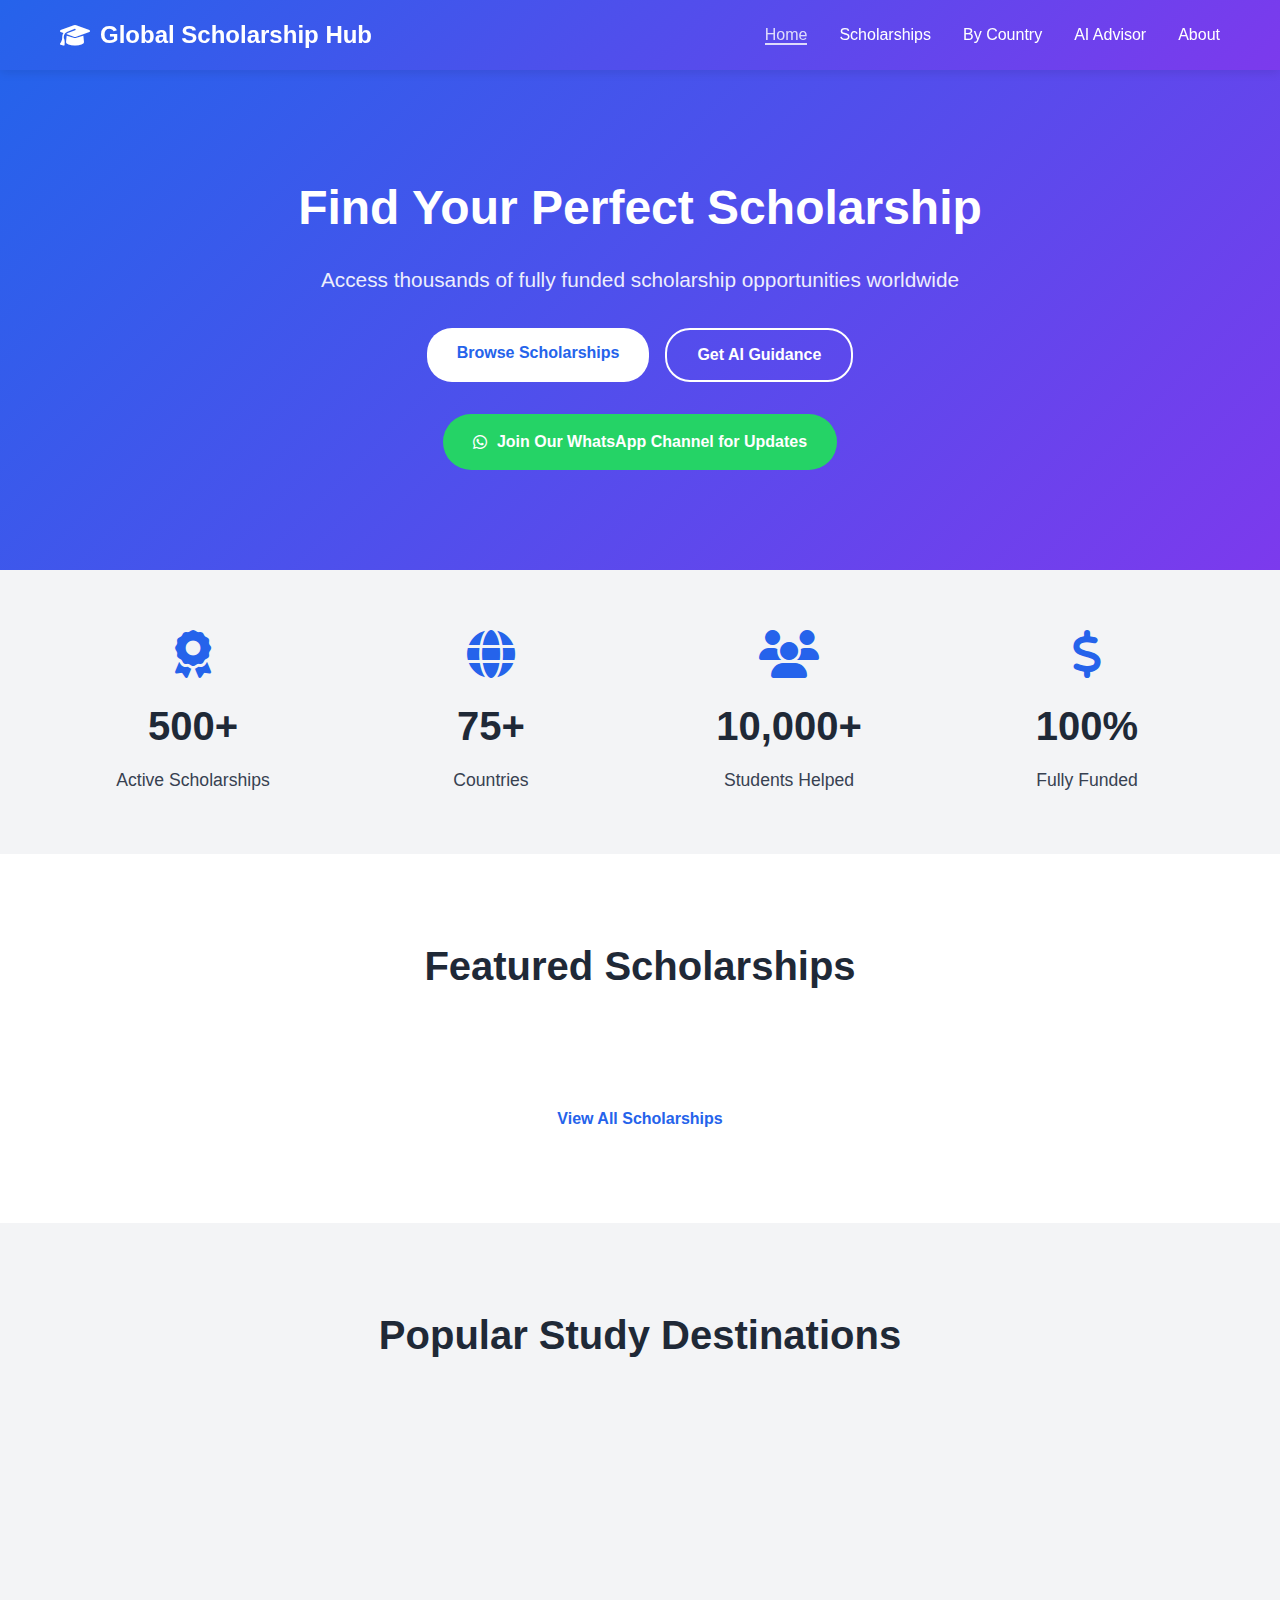
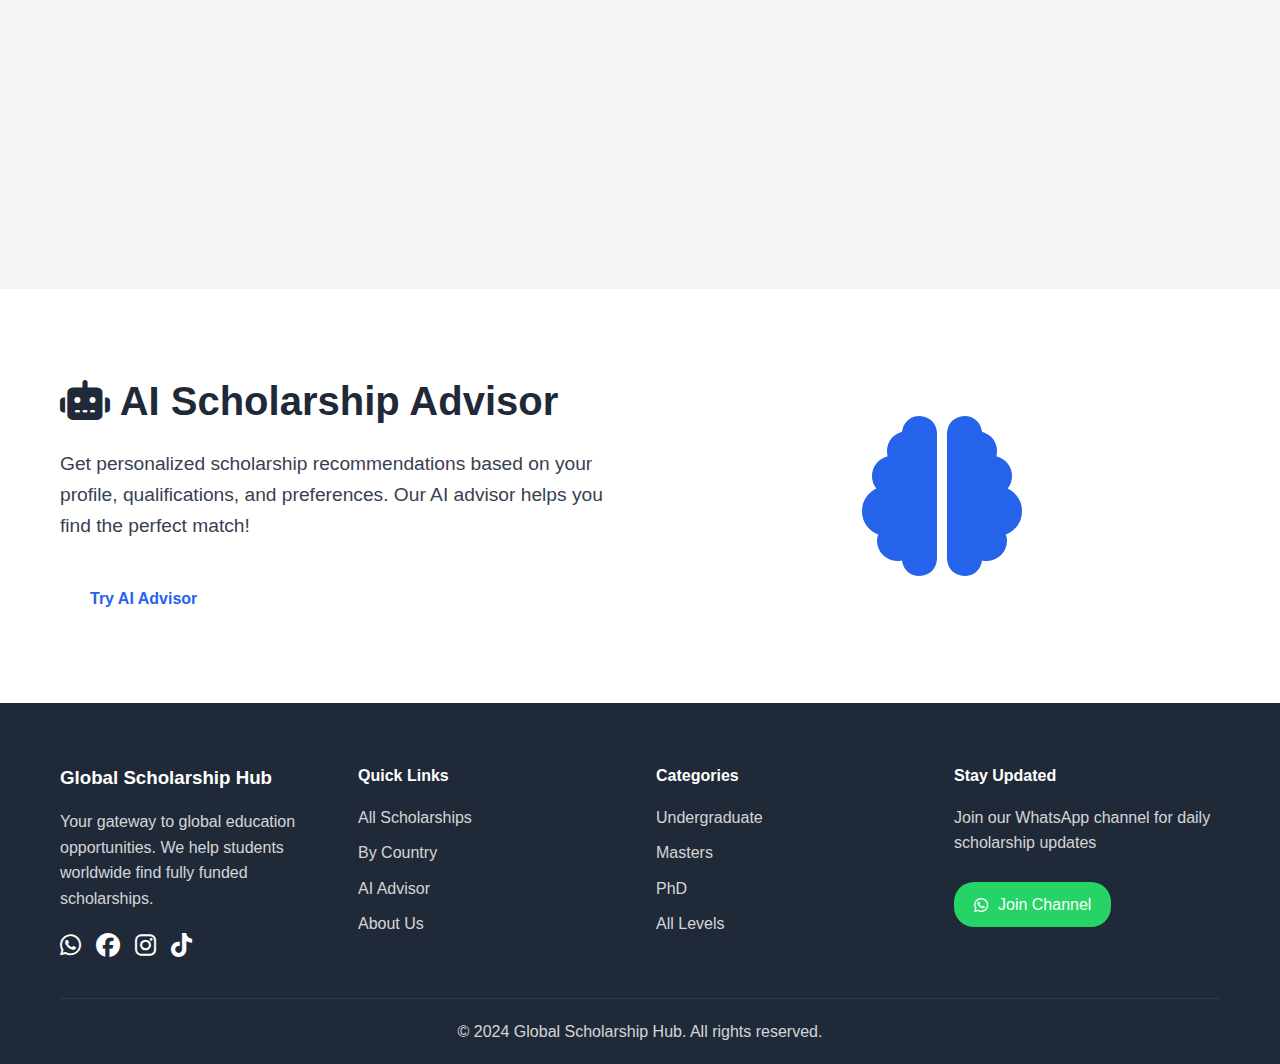
<file: index.html>
<!DOCTYPE html>
<html lang="en">
<head>
    <meta charset="UTF-8">
    <meta name="viewport" content="width=device-width, initial-scale=1.0">
    <meta name="description" content="Find fully funded scholarships worldwide. Access thousands of scholarship opportunities for international students.">
    <meta name="keywords" content="scholarships, funded scholarships, international scholarships, study abroad">
    <title>Global Scholarship Hub - Find Your Dream Scholarship</title>
    <link rel="stylesheet" href="styles.css">
    <link rel="stylesheet" href="https://cdnjs.cloudflare.com/ajax/libs/font-awesome/6.4.0/css/all.min.css">

    <!-- Google Analytics -->
    <script async src="https://www.googletagmanager.com/gtag/js?id=G-LJBNSP73Q5"></script>
    <script>
      window.dataLayer = window.dataLayer || [];
      function gtag(){dataLayer.push(arguments);}
      gtag('js', new Date());
      gtag('config', 'G-LJBNSP73Q5');
    </script>
    <!-- End Google Analytics -->
    
    <!-- Google AdSense -->
    <script async src="https://pagead2.googlesyndication.com/pagead/js/adsbygoogle.js?client=ca-pub-4635622374017829"
         crossorigin="anonymous"></script>
</head>
<body>
    <!-- Navigation -->
    <nav class="navbar">
        <div class="container">
            <div class="nav-brand">
                <i class="fas fa-graduation-cap"></i>
                <span>Global Scholarship Hub</span>
            </div>
            <ul class="nav-menu">
                <li><a href="index.html" class="active">Home</a></li>
                <li><a href="scholarships.html">Scholarships</a></li>
                <li><a href="countries.html">By Country</a></li>
                <li><a href="ai-advisor.html">AI Advisor</a></li>
                <li><a href="about.html">About</a></li>
            </ul>
            <div class="hamburger">
                <span></span>
                <span></span>
                <span></span>
            </div>
        </div>
    </nav>

    <!-- Hero Section -->
    <section class="hero">
        <div class="hero-content">
            <h1>Find Your Perfect Scholarship</h1>
            <p>Access thousands of fully funded scholarship opportunities worldwide</p>
            <div class="hero-buttons">
                <a href="scholarships.html" class="btn btn-primary">Browse Scholarships</a>
                <a href="ai-advisor.html" class="btn btn-secondary">Get AI Guidance</a>
            </div>
            <div class="whatsapp-cta">
                <a href="https://whatsapp.com/channel/0029Vb6r2q0DZ4LaYnedsk0v" target="_blank" class="whatsapp-btn">
                    <i class="fab fa-whatsapp"></i> Join Our WhatsApp Channel for Updates
                </a>
            </div>
        </div>
    </section>

    <!-- Stats Section -->
    <section class="stats">
        <div class="container">
            <div class="stat-item">
                <i class="fas fa-award"></i>
                <h3>500+</h3>
                <p>Active Scholarships</p>
            </div>
            <div class="stat-item">
                <i class="fas fa-globe"></i>
                <h3>75+</h3>
                <p>Countries</p>
            </div>
            <div class="stat-item">
                <i class="fas fa-users"></i>
                <h3>10,000+</h3>
                <p>Students Helped</p>
            </div>
            <div class="stat-item">
                <i class="fas fa-dollar-sign"></i>
                <h3>100%</h3>
                <p>Fully Funded</p>
            </div>
        </div>
    </section>

    <!-- Featured Scholarships -->
    <section class="featured">
        <div class="container">
            <h2>Featured Scholarships</h2>
            <div class="scholarship-grid" id="featuredScholarships">
                <!-- Scholarships will be loaded here by JavaScript -->
            </div>
            <div class="text-center">
                <a href="scholarships.html" class="btn btn-primary">View All Scholarships</a>
            </div>
        </div>
    </section>

    <!-- Popular Countries -->
    <section class="countries-section">
        <div class="container">
            <h2>Popular Study Destinations</h2>
            <div class="countries-grid">
                <div class="country-card" onclick="window.location.href='countries.html?country=usa'">
                    <i class="fas fa-flag-usa"></i>
                    <h3>USA</h3>
                    <p>150+ Scholarships</p>
                </div>
                <div class="country-card" onclick="window.location.href='countries.html?country=uk'">
                    <i class="fas fa-landmark"></i>
                    <h3>UK</h3>
                    <p>120+ Scholarships</p>
                </div>
                <div class="country-card" onclick="window.location.href='countries.html?country=canada'">
                    <i class="fas fa-maple-leaf"></i>
                    <h3>Canada</h3>
                    <p>100+ Scholarships</p>
                </div>
                <div class="country-card" onclick="window.location.href='countries.html?country=australia'">
                    <i class="fas fa-sun"></i>
                    <h3>Australia</h3>
                    <p>80+ Scholarships</p>
                </div>
                <div class="country-card" onclick="window.location.href='countries.html?country=germany'">
                    <i class="fas fa-university"></i>
                    <h3>Germany</h3>
                    <p>90+ Scholarships</p>
                </div>
                <div class="country-card" onclick="window.location.href='countries.html?country=netherlands'">
                    <i class="fas fa-bicycle"></i>
                    <h3>Netherlands</h3>
                    <p>60+ Scholarships</p>
                </div>
            </div>
        </div>
    </section>

    <!-- AI Advisor Section -->
    <section class="ai-section">
        <div class="container">
            <div class="ai-content">
                <div class="ai-text">
                    <h2><i class="fas fa-robot"></i> AI Scholarship Advisor</h2>
                    <p>Get personalized scholarship recommendations based on your profile, qualifications, and preferences. Our AI advisor helps you find the perfect match!</p>
                    <a href="ai-advisor.html" class="btn btn-primary">Try AI Advisor</a>
                </div>
                <div class="ai-image">
                    <i class="fas fa-brain fa-10x"></i>
                </div>
            </div>
        </div>
    </section>

    <!-- Footer -->
    <footer class="footer">
        <div class="container">
            <div class="footer-grid">
                <div class="footer-col">
                    <h3>Global Scholarship Hub</h3>
                    <p>Your gateway to global education opportunities. We help students worldwide find fully funded scholarships.</p>
                    <div class="social-links">
                        <a href="https://whatsapp.com/channel/0029Vb6r2q0DZ4LaYnedsk0v" target="_blank"><i class="fab fa-whatsapp"></i></a>
                        <a href="#"><i class="fab fa-facebook"></i></a>
                        <a href="#"><i class="fab fa-instagram"></i></a>
                        <a href="#"><i class="fab fa-tiktok"></i></a>
                    </div>
                </div>
                <div class="footer-col">
                    <h4>Quick Links</h4>
                    <ul>
                        <li><a href="scholarships.html">All Scholarships</a></li>
                        <li><a href="countries.html">By Country</a></li>
                        <li><a href="ai-advisor.html">AI Advisor</a></li>
                        <li><a href="about.html">About Us</a></li>
                    </ul>
                </div>
                <div class="footer-col">
                    <h4>Categories</h4>
                    <ul>
                        <li><a href="scholarships.html?level=undergraduate">Undergraduate</a></li>
                        <li><a href="scholarships.html?level=masters">Masters</a></li>
                        <li><a href="scholarships.html?level=phd">PhD</a></li>
                        <li><a href="scholarships.html?level=all">All Levels</a></li>
                    </ul>
                </div>
                <div class="footer-col">
                    <h4>Stay Updated</h4>
                    <p>Join our WhatsApp channel for daily scholarship updates</p>
                    <a href="https://whatsapp.com/channel/0029Vb6r2q0DZ4LaYnedsk0v" target="_blank" class="btn-whatsapp">
                        <i class="fab fa-whatsapp"></i> Join Channel
                    </a>
                </div>
            </div>
            <div class="footer-bottom">
                <p>&copy; 2024 Global Scholarship Hub. All rights reserved.</p>
            </div>
        </div>
    </footer>

    <script src="scholarships-data.js"></script>
    <script src="script.js"></script>
</body>
</html>
</file>
<file: styles.css>
/* Global Styles */
* {
    margin: 0;
    padding: 0;
    box-sizing: border-box;
}

:root {
    --primary-color: #2563eb;
    --secondary-color: #7c3aed;
    --success-color: #10b981;
    --danger-color: #ef4444;
    --dark-color: #1f2937;
    --light-color: #f3f4f6;
    --text-color: #374151;
    --border-color: #e5e7eb;
    --whatsapp-color: #25d366;
}

body {
    font-family: 'Segoe UI', Tahoma, Geneva, Verdana, sans-serif;
    line-height: 1.6;
    color: var(--text-color);
    background-color: #fff;
}

.container {
    max-width: 1200px;
    margin: 0 auto;
    padding: 0 20px;
}

/* Navigation */
.navbar {
    background: linear-gradient(135deg, var(--primary-color), var(--secondary-color));
    color: white;
    padding: 1rem 0;
    position: sticky;
    top: 0;
    z-index: 1000;
    box-shadow: 0 2px 10px rgba(0,0,0,0.1);
}

.navbar .container {
    display: flex;
    justify-content: space-between;
    align-items: center;
}

.nav-brand {
    font-size: 1.5rem;
    font-weight: bold;
    display: flex;
    align-items: center;
    gap: 10px;
}

.nav-menu {
    display: flex;
    list-style: none;
    gap: 2rem;
}

.nav-menu a {
    color: white;
    text-decoration: none;
    transition: opacity 0.3s;
    font-weight: 500;
}

.nav-menu a:hover,
.nav-menu a.active {
    opacity: 0.8;
    border-bottom: 2px solid white;
}

.hamburger {
    display: none;
    flex-direction: column;
    cursor: pointer;
}

.hamburger span {
    width: 25px;
    height: 3px;
    background: white;
    margin: 3px 0;
    transition: 0.3s;
}

/* Hero Section */
.hero {
    background: linear-gradient(135deg, var(--primary-color), var(--secondary-color));
    color: white;
    padding: 100px 20px;
    text-align: center;
}

.hero-content h1 {
    font-size: 3rem;
    margin-bottom: 1rem;
    animation: fadeInDown 1s;
}

.hero-content p {
    font-size: 1.3rem;
    margin-bottom: 2rem;
    opacity: 0.9;
}

.hero-buttons {
    display: flex;
    gap: 1rem;
    justify-content: center;
    flex-wrap: wrap;
    margin-bottom: 2rem;
}

.btn {
    padding: 12px 30px;
    border: none;
    border-radius: 25px;
    font-size: 1rem;
    font-weight: 600;
    cursor: pointer;
    text-decoration: none;
    display: inline-block;
    transition: all 0.3s;
}

.btn-primary {
    background: white;
    color: var(--primary-color);
}

.btn-primary:hover {
    transform: translateY(-2px);
    box-shadow: 0 5px 15px rgba(0,0,0,0.2);
}

.btn-secondary {
    background: transparent;
    color: white;
    border: 2px solid white;
}

.btn-secondary:hover {
    background: white;
    color: var(--primary-color);
}

.whatsapp-cta {
    margin-top: 2rem;
}

.whatsapp-btn {
    background: var(--whatsapp-color);
    color: white;
    padding: 15px 30px;
    border-radius: 30px;
    text-decoration: none;
    display: inline-flex;
    align-items: center;
    gap: 10px;
    font-weight: 600;
    transition: all 0.3s;
}

.whatsapp-btn:hover {
    transform: translateY(-2px);
    box-shadow: 0 5px 15px rgba(37, 211, 102, 0.3);
}

/* Stats Section */
.stats {
    padding: 60px 20px;
    background: var(--light-color);
}

.stats .container {
    display: grid;
    grid-template-columns: repeat(auto-fit, minmax(200px, 1fr));
    gap: 2rem;
    text-align: center;
}

.stat-item i {
    font-size: 3rem;
    color: var(--primary-color);
    margin-bottom: 1rem;
}

.stat-item h3 {
    font-size: 2.5rem;
    color: var(--dark-color);
    margin-bottom: 0.5rem;
}

.stat-item p {
    color: var(--text-color);
    font-size: 1.1rem;
}

/* Featured Scholarships */
.featured {
    padding: 80px 20px;
}

.featured h2 {
    text-align: center;
    font-size: 2.5rem;
    margin-bottom: 3rem;
    color: var(--dark-color);
}

.scholarship-grid {
    display: grid;
    grid-template-columns: repeat(auto-fill, minmax(300px, 1fr));
    gap: 2rem;
    margin-bottom: 3rem;
}

.scholarship-card {
    background: white;
    border-radius: 10px;
    padding: 25px;
    box-shadow: 0 2px 10px rgba(0,0,0,0.1);
    transition: all 0.3s;
    border: 1px solid var(--border-color);
}

.scholarship-card:hover {
    transform: translateY(-5px);
    box-shadow: 0 5px 20px rgba(0,0,0,0.15);
}

.scholarship-header {
    display: flex;
    justify-content: space-between;
    align-items: start;
    margin-bottom: 1rem;
}

.scholarship-header h3 {
    color: var(--dark-color);
    font-size: 1.3rem;
    flex: 1;
}

.scholarship-badge {
    background: var(--success-color);
    color: white;
    padding: 5px 10px;
    border-radius: 15px;
    font-size: 0.8rem;
    white-space: nowrap;
}

.scholarship-info {
    margin: 15px 0;
}

.info-item {
    display: flex;
    align-items: center;
    gap: 10px;
    margin: 10px 0;
    color: var(--text-color);
}

.info-item i {
    color: var(--primary-color);
    width: 20px;
}

.scholarship-footer {
    display: flex;
    gap: 10px;
    margin-top: 20px;
}

.btn-apply {
    flex: 1;
    background: var(--primary-color);
    color: white;
    padding: 10px 20px;
    border-radius: 5px;
    text-decoration: none;
    text-align: center;
    transition: all 0.3s;
}

.btn-apply:hover {
    background: var(--secondary-color);
}

.btn-details {
    background: var(--light-color);
    color: var(--primary-color);
    padding: 10px 20px;
    border-radius: 5px;
    text-decoration: none;
    transition: all 0.3s;
}

.btn-details:hover {
    background: var(--border-color);
}

/* Countries Section */
.countries-section {
    padding: 80px 20px;
    background: var(--light-color);
}

.countries-section h2 {
    text-align: center;
    font-size: 2.5rem;
    margin-bottom: 3rem;
    color: var(--dark-color);
}

.countries-grid {
    display: grid;
    grid-template-columns: repeat(auto-fill, minmax(180px, 1fr));
    gap: 1.5rem;
}

.country-card {
    background: white;
    padding: 30px;
    border-radius: 10px;
    text-align: center;
    cursor: pointer;
    transition: all 0.3s;
    box-shadow: 0 2px 10px rgba(0,0,0,0.1);
}

.country-card:hover {
    transform: translateY(-5px);
    box-shadow: 0 5px 20px rgba(0,0,0,0.15);
}

.country-card i {
    font-size: 3rem;
    color: var(--primary-color);
    margin-bottom: 1rem;
}

.country-card h3 {
    color: var(--dark-color);
    margin-bottom: 0.5rem;
}

.country-card p {
    color: var(--text-color);
    font-size: 0.9rem;
}

/* AI Section */
.ai-section {
    padding: 80px 20px;
}

.ai-content {
    display: grid;
    grid-template-columns: 1fr 1fr;
    gap: 3rem;
    align-items: center;
}

.ai-text h2 {
    font-size: 2.5rem;
    color: var(--dark-color);
    margin-bottom: 1rem;
}

.ai-text p {
    font-size: 1.2rem;
    color: var(--text-color);
    margin-bottom: 2rem;
}

.ai-image {
    text-align: center;
    color: var(--primary-color);
}

/* Footer */
.footer {
    background: var(--dark-color);
    color: white;
    padding: 60px 20px 20px;
}

.footer-grid {
    display: grid;
    grid-template-columns: repeat(auto-fit, minmax(250px, 1fr));
    gap: 2rem;
    margin-bottom: 2rem;
}

.footer-col h3,
.footer-col h4 {
    margin-bottom: 1rem;
}

.footer-col p {
    margin-bottom: 1rem;
    opacity: 0.8;
}

.footer-col ul {
    list-style: none;
}

.footer-col ul li {
    margin: 10px 0;
}

.footer-col ul li a {
    color: white;
    text-decoration: none;
    opacity: 0.8;
    transition: opacity 0.3s;
}

.footer-col ul li a:hover {
    opacity: 1;
}

.social-links {
    display: flex;
    gap: 15px;
    margin-top: 15px;
}

.social-links a {
    color: white;
    font-size: 1.5rem;
    transition: color 0.3s;
}

.social-links a:hover {
    color: var(--primary-color);
}

.btn-whatsapp {
    background: var(--whatsapp-color);
    color: white;
    padding: 10px 20px;
    border-radius: 20px;
    text-decoration: none;
    display: inline-flex;
    align-items: center;
    gap: 10px;
    margin-top: 10px;
    transition: all 0.3s;
}

.btn-whatsapp:hover {
    transform: translateY(-2px);
    box-shadow: 0 3px 10px rgba(37, 211, 102, 0.3);
}

.footer-bottom {
    text-align: center;
    padding-top: 20px;
    border-top: 1px solid rgba(255,255,255,0.1);
    opacity: 0.8;
}

/* Page Header */
.page-header {
    background: linear-gradient(135deg, var(--primary-color), var(--secondary-color));
    color: white;
    padding: 60px 20px;
    text-align: center;
}

.page-header h1 {
    font-size: 2.5rem;
    margin-bottom: 1rem;
}

.page-header p {
    font-size: 1.2rem;
    opacity: 0.9;
}

/* Filters Section */
.filters-section {
    padding: 40px 20px;
    background: var(--light-color);
}

.filters {
    display: flex;
    gap: 1rem;
    flex-wrap: wrap;
    align-items: center;
}

.filter-group {
    flex: 1;
    min-width: 200px;
}

.search-input,
.filter-select {
    width: 100%;
    padding: 12px 15px;
    border: 1px solid var(--border-color);
    border-radius: 5px;
    font-size: 1rem;
    outline: none;
    transition: all 0.3s;
}

.search-input:focus,
.filter-select:focus {
    border-color: var(--primary-color);
    box-shadow: 0 0 0 3px rgba(37, 99, 235, 0.1);
}

.btn-reset {
    padding: 12px 25px;
    background: var(--primary-color);
    color: white;
    border: none;
    border-radius: 5px;
    cursor: pointer;
    font-size: 1rem;
    transition: all 0.3s;
}

.btn-reset:hover {
    background: var(--secondary-color);
}

/* Scholarships List */
.scholarships-list {
    padding: 60px 20px;
}

.results-info {
    margin-bottom: 2rem;
    text-align: center;
    font-size: 1.1rem;
    color: var(--text-color);
}

/* Countries Page */
.countries-page {
    padding: 60px 20px;
}

.countries-grid-large {
    display: grid;
    grid-template-columns: repeat(auto-fill, minmax(280px, 1fr));
    gap: 2rem;
}

.country-card-large {
    background: white;
    padding: 30px;
    border-radius: 10px;
    box-shadow: 0 2px 10px rgba(0,0,0,0.1);
    transition: all 0.3s;
}

.country-card-large:hover {
    transform: translateY(-5px);
    box-shadow: 0 5px 20px rgba(0,0,0,0.15);
}

.country-flag {
    font-size: 4rem;
    text-align: center;
    margin-bottom: 1rem;
}

.country-card-large h3 {
    text-align: center;
    color: var(--dark-color);
    font-size: 1.5rem;
    margin-bottom: 0.5rem;
}

.scholarship-count {
    text-align: center;
    color: var(--primary-color);
    font-weight: 600;
    margin-bottom: 1.5rem;
}

.country-features {
    list-style: none;
    margin: 20px 0;
}

.country-features li {
    padding: 8px 0;
    color: var(--text-color);
}

.country-features i {
    color: var(--success-color);
    margin-right: 10px;
}

.country-card-large .btn {
    width: 100%;
    text-align: center;
    margin-top: 15px;
}

.country-scholarships {
    padding: 60px 20px;
    background: var(--light-color);
}

.country-scholarships h2 {
    text-align: center;
    font-size: 2rem;
    margin-bottom: 3rem;
    color: var(--dark-color);
}

/* AI Chat Section */
.ai-chat-section {
    padding: 40px 20px 80px;
}

.ai-chat-container {
    display: grid;
    grid-template-columns: 350px 1fr;
    gap: 2rem;
    max-width: 1400px;
    margin: 0 auto;
}

.ai-info-box {
    background: white;
    padding: 25px;
    border-radius: 10px;
    box-shadow: 0 2px 10px rgba(0,0,0,0.1);
    height: fit-content;
}

.ai-info-box h3 {
    color: var(--dark-color);
    margin-bottom: 1rem;
    display: flex;
    align-items: center;
    gap: 10px;
}

.ai-info-box ul {
    list-style: none;
    margin-bottom: 1.5rem;
}

.ai-info-box ul li {
    padding: 8px 0;
    color: var(--text-color);
}

.ai-info-box ul li:before {
    content: "→ ";
    color: var(--primary-color);
    font-weight: bold;
}

.example-questions {
    margin-top: 20px;
}

.example-questions p {
    font-weight: 600;
    margin-bottom: 10px;
    color: var(--dark-color);
}

.example-btn {
    display: block;
    width: 100%;
    padding: 10px;
    margin: 8px 0;
    background: var(--light-color);
    border: 1px solid var(--border-color);
    border-radius: 5px;
    cursor: pointer;
    text-align: left;
    transition: all 0.3s;
    font-size: 0.9rem;
}

.example-btn:hover {
    background: var(--primary-color);
    color: white;
    border-color: var(--primary-color);
}

.chat-box {
    background: white;
    border-radius: 10px;
    box-shadow: 0 2px 10px rgba(0,0,0,0.1);
    display: flex;
    flex-direction: column;
    height: 600px;
}

.chat-messages {
    flex: 1;
    padding: 20px;
    overflow-y: auto;
    background: var(--light-color);
}

.message {
    display: flex;
    gap: 15px;
    margin-bottom: 20px;
    animation: fadeIn 0.3s;
}

.message-avatar {
    width: 40px;
    height: 40px;
    border-radius: 50%;
    display: flex;
    align-items: center;
    justify-content: center;
    font-size: 1.2rem;
    flex-shrink: 0;
}

.ai-message .message-avatar {
    background: linear-gradient(135deg, var(--primary-color), var(--secondary-color));
    color: white;
}

.user-message {
    flex-direction: row-reverse;
}

.user-message .message-avatar {
    background: var(--success-color);
    color: white;
}

.message-content {
    background: white;
    padding: 15px;
    border-radius: 10px;
    max-width: 80%;
    box-shadow: 0 1px 3px rgba(0,0,0,0.1);
}

.user-message .message-content {
    background: var(--primary-color);
    color: white;
}

.message-content p {
    margin: 10px 0;
    line-height: 1.6;
}

.message-content ul {
    margin: 10px 0;
    padding-left: 20px;
}

.message-content ul li {
    margin: 5px 0;
}

.chat-input-area {
    padding: 20px;
    border-top: 1px solid var(--border-color);
    display: flex;
    gap: 10px;
}

.chat-input-area textarea {
    flex: 1;
    padding: 12px;
    border: 1px solid var(--border-color);
    border-radius: 5px;
    resize: none;
    font-family: inherit;
    font-size: 1rem;
    outline: none;
}

.chat-input-area textarea:focus {
    border-color: var(--primary-color);
}

.chat-input-area button {
    padding: 12px 25px;
    background: var(--primary-color);
    color: white;
    border: none;
    border-radius: 5px;
    cursor: pointer;
    font-size: 1rem;
    transition: all 0.3s;
    display: flex;
    align-items: center;
    gap: 8px;
}

.chat-input-area button:hover {
    background: var(--secondary-color);
}

.chat-input-area button:disabled {
    background: var(--border-color);
    cursor: not-allowed;
}

.loading-indicator {
    text-align: center;
    padding: 15px;
    color: var(--primary-color);
    font-weight: 600;
}

/* About Page */
.about-section {
    padding: 60px 20px;
}

.about-content {
    max-width: 900px;
    margin: 0 auto;
}

.about-text h2 {
    color: var(--dark-color);
    font-size: 2rem;
    margin: 30px 0 15px;
}

.about-text p {
    color: var(--text-color);
    font-size: 1.1rem;
    line-height: 1.8;
    margin-bottom: 1.5rem;
}

.feature-list {
    list-style: none;
    margin: 20px 0;
}

.feature-list li {
    padding: 10px 0;
    font-size: 1.1rem;
    color: var(--text-color);
    display: flex;
    align-items: center;
    gap: 10px;
}

.feature-list i {
    color: var(--success-color);
    font-size: 1.2rem;
}

.why-choose {
    display: grid;
    grid-template-columns: repeat(auto-fit, minmax(220px, 1fr));
    gap: 2rem;
    margin: 30px 0;
}

.reason-card {
    text-align: center;
    padding: 25px;
    background: var(--light-color);
    border-radius: 10px;
}

.reason-card i {
    font-size: 3rem;
    color: var(--primary-color);
    margin-bottom: 1rem;
}

.reason-card h3 {
    color: var(--dark-color);
    margin-bottom: 0.5rem;
}

.reason-card p {
    color: var(--text-color);
    font-size: 0.95rem;
}

.cta-section {
    background: linear-gradient(135deg, var(--primary-color), var(--secondary-color));
    color: white;
    padding: 80px 20px;
    text-align: center;
}

.cta-section h2 {
    font-size: 2.5rem;
    margin-bottom: 1rem;
}

.cta-section p {
    font-size: 1.2rem;
    margin-bottom: 2rem;
    opacity: 0.9;
}

.cta-buttons {
    display: flex;
    gap: 1rem;
    justify-content: center;
    flex-wrap: wrap;
    margin-bottom: 2rem;
}

/* WhatsApp Float Button */
.whatsapp-float {
    position: fixed;
    bottom: 30px;
    right: 30px;
    background: var(--whatsapp-color);
    color: white;
    width: 60px;
    height: 60px;
    border-radius: 50%;
    display: flex;
    align-items: center;
    justify-content: center;
    font-size: 2rem;
    box-shadow: 0 4px 12px rgba(0,0,0,0.15);
    transition: all 0.3s;
    z-index: 999;
}

.whatsapp-float:hover {
    transform: scale(1.1);
    box-shadow: 0 6px 20px rgba(37, 211, 102, 0.4);
}

/* Utility Classes */
.text-center {
    text-align: center;
}

/* Animations */
@keyframes fadeIn {
    from {
        opacity: 0;
        transform: translateY(20px);
    }
    to {
        opacity: 1;
        transform: translateY(0);
    }
}

@keyframes fadeInDown {
    from {
        opacity: 0;
        transform: translateY(-30px);
    }
    to {
        opacity: 1;
        transform: translateY(0);
    }
}

/* Responsive Design */
@media (max-width: 768px) {
    .hamburger {
        display: flex;
    }

    .nav-menu {
        position: absolute;
        left: -100%;
        top: 70px;
        flex-direction: column;
        background: var(--primary-color);
        width: 100%;
        text-align: center;
        transition: 0.3s;
        padding: 20px 0;
    }

    .nav-menu.active {
        left: 0;
    }

    .hero-content h1 {
        font-size: 2rem;
    }

    .hero-content p {
        font-size: 1.1rem;
    }

    .ai-content {
        grid-template-columns: 1fr;
    }

    .ai-image {
        order: -1;
    }

    .ai-chat-container {
        grid-template-columns: 1fr;
    }

    .chat-box {
        height: 500px;
    }

    .scholarship-grid {
        grid-template-columns: 1fr;
    }

    .countries-grid {
        grid-template-columns: repeat(auto-fill, minmax(150px, 1fr));
    }

    .message-content {
        max-width: 85%;
    }
}

@media (max-width: 480px) {
    .hero-content h1 {
        font-size: 1.5rem;
    }

    .filters {
        flex-direction: column;
    }

    .filter-group {
        width: 100%;
    }

    .whatsapp-float {
        width: 50px;
        height: 50px;
        font-size: 1.5rem;
        bottom: 20px;
        right: 20px;
    }
}
</file>
